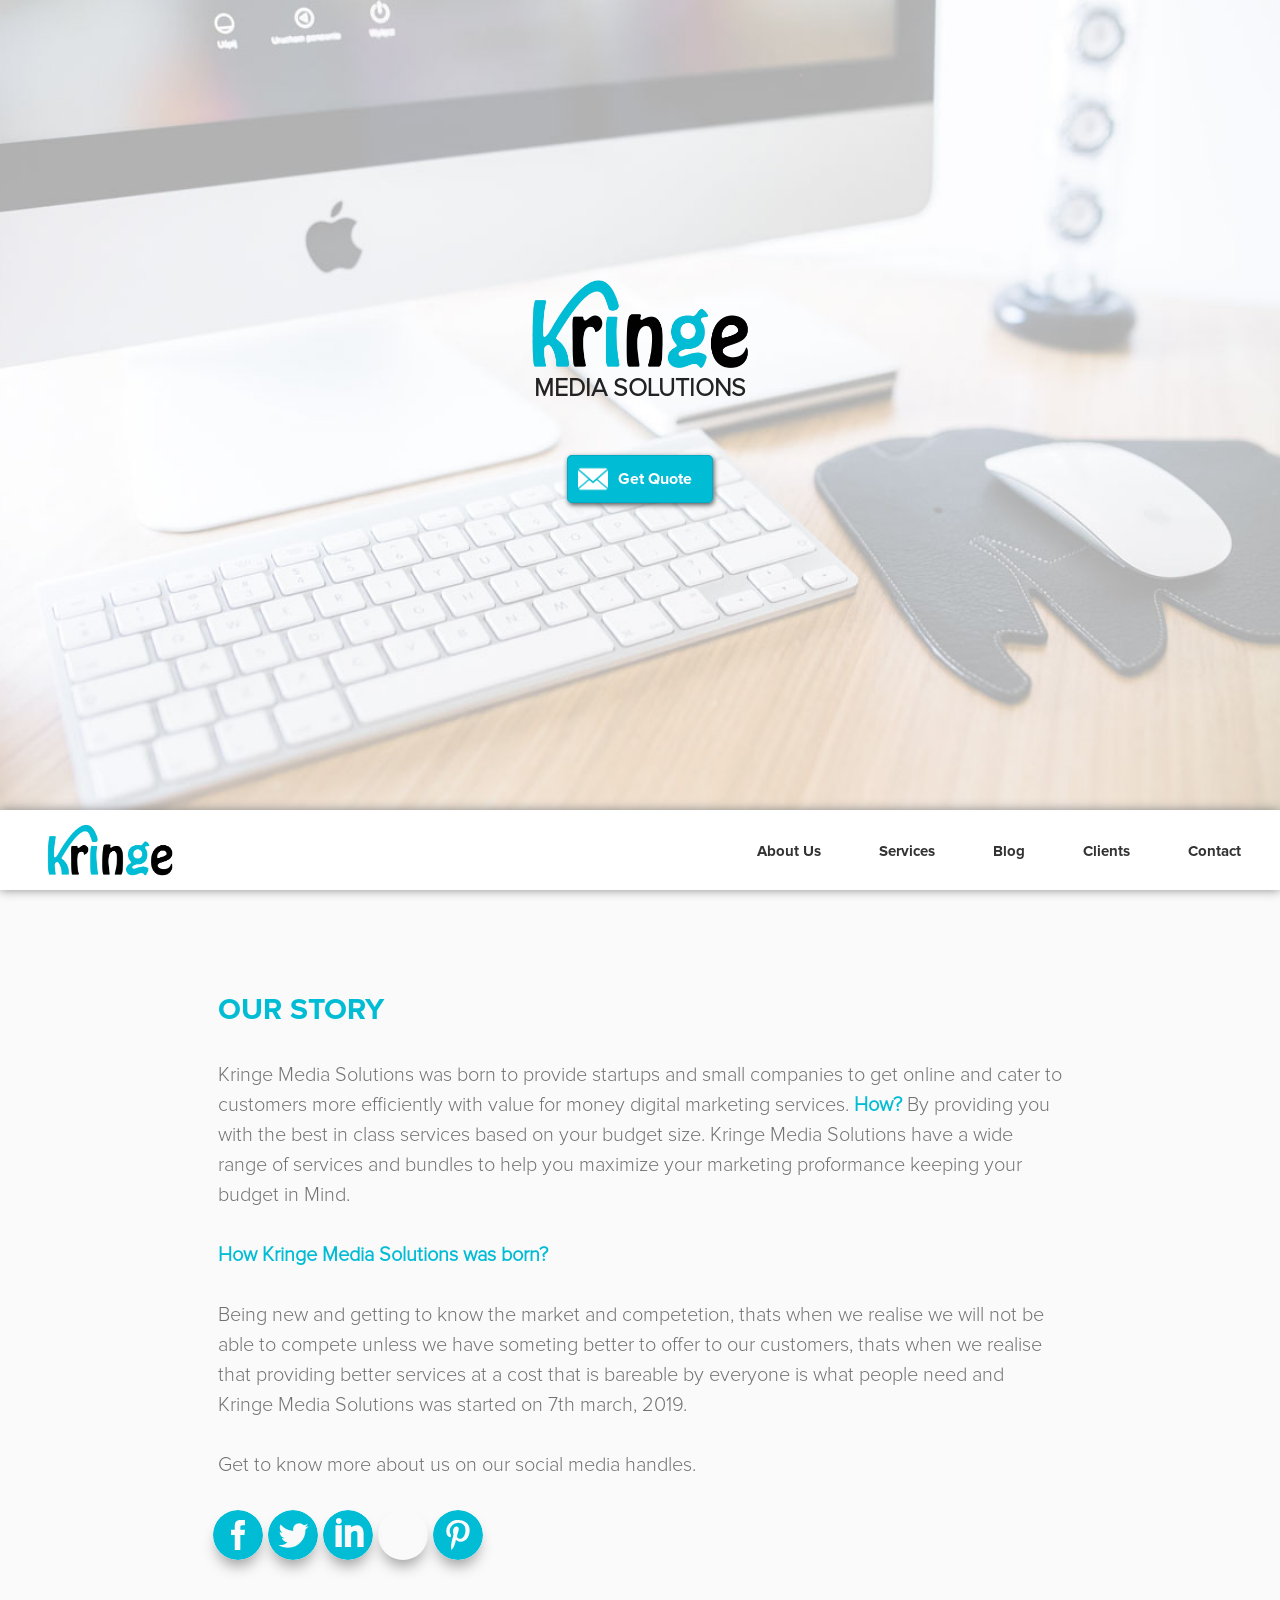
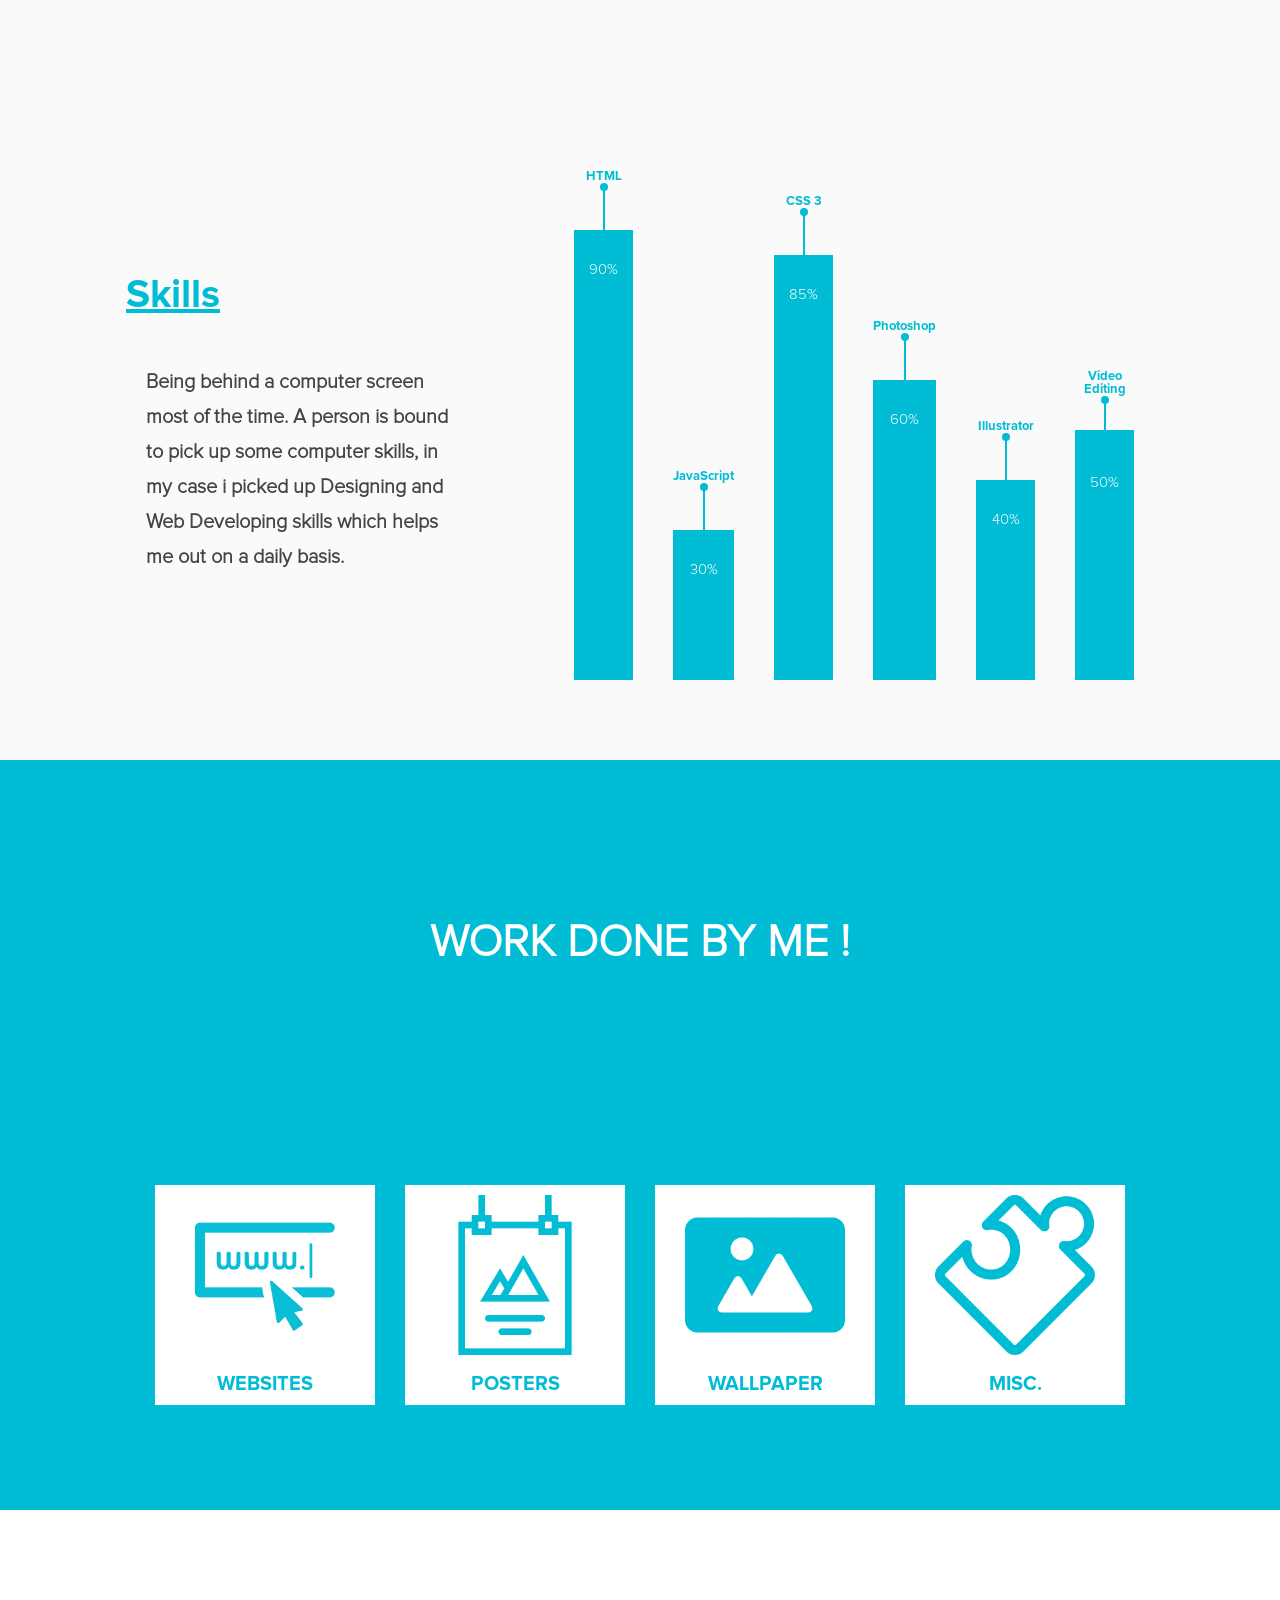
<file: index.html>
<!DOCTYPE html>
<html>
<head>
	<title>Kringe Media Solutions</title>
	<link rel="stylesheet" href="css/styles.css">
	<meta name="viewport" content="width=device-width, initial-scale=1, user-scalable=no">
</head>
<body>
	<div id="container">
		<div id="cover">
			<div id="text">
				<div class="kringelogo"></div>
				<p>MEDIA SOLUTIONS</p><br><br>
				<a href="mailto:kringemedia@gmail.com" class="button" target="_blank">Get Quote</a>
			</div>
		</div>
		<div id="header">
			<div id="logo"></div>
			<div id="menu">
				<a href="#about"><li class="item">About Us</li></a>
				<a href="#social"><li class="item">Services</li></a>
				<a href="#port"><li class="item">Blog</li></a>
				<a href="#"><li class="item">Clients</li></a>
				<a href="pages/contact.html"><li class="item">Contact</li></a>
			</div>
		</div>
		<div id="about">
			<div class="aboutbox box1">
					<h2>Our Story</h2>
					<p class="text">
						Kringe Media Solutions was born to provide startups and small companies to get online and cater to customers more efficiently with value for money digital marketing services. <b class="blue">How?</b> By providing you with the best in class services based on your budget size. Kringe Media Solutions have a wide range of services and bundles to help you maximize your marketing proformance keeping your budget in Mind. <br><br>
						<b class="blue">How Kringe Media Solutions was born?</b><br><br>Being new and getting to know the market and competetion, thats when we realise we will not be able to compete unless we have someting better to offer to our customers, thats when we realise that providing better services at a cost that is bareable by everyone is what people need and Kringe Media Solutions was started on 7th march, 2019. <br><br> Get to know more about us on our social media handles.
					</p>
					<div id="social" >
						<ul>
							<a href="http://www.facebook.com/kringemedia" target="_blank"><li id="fb" class="social"></li></a>
							<a href="http://www.twitter.com/kringemedia" target="_blank"><li id="tw" class="social"></li></a>
							<a href="https://www.linkedin.com/company/kringemedia/" target="_blank"><li id="in" class="social"></li></a>
							<a href="https://www.instagram.com/kringemedia" target="_blank"><li id="insta" class="social"></li></a>
							<a href="https://www.pinterest.com/namavishal/" target="_blank"><li id="pin" class="social"></li></a>
						</ul>
					</div>
			</div>
		</div>
		<div id="skills">
			<div id="stext" class=" story skill">
				<h3>Skills</h3>
				<p id="aboutskill" class="-">
					Being behind a computer screen most of the time. A person is bound to pick up some computer skills, in my case i picked up Designing and Web Developing skills which helps me out on a daily basis.
				</p>
			</div>
			<div id="bgraph" class="skill">
				<div class="bar h90"><h6>HTML</h6><div class="circle"></div><div class="abar"></div><p class="age">90%</p></div>
				<div class="bar h30"><h6>JavaScript</h6><div class="circle"></div><div class="abar"></div><p class="age">30%</p></div>
				<div class="bar h85"><h6>CSS 3</h6><div class="circle"></div><div class="abar"></div><p class="age">85%</p></div>
				<div class="bar h60"><h6>Photoshop</h6><div class="circle"></div><div class="abar"></div><p class="age">60%</p></div>
				<div class="bar h40"><h6>Illustrator</h6><div class="circle"></div><div class="abar"></div><p class="age">40%</p></div>
				<div class="bar h50"><h6>Video Editing</h6><div class="circle"></div><div class="abar"></div><p class="age">50%</p></div>
			</div>
		</div>
		<div id="port">
			<div id="portmain">
				<h4 class="noval flex">WORK DONE BY ME !</h4>
			</div>
			<div id="portsub">
				<div class="portcat website">
					<!-- <img src="images/portfolio/website.png"> -->
					<p>websites</p>
					<p2>Lorem ipsum dolor sit amet, consectetur adipisicing elit. Aperiam ullam ab veniam, numquam cupiditate maiores repudiandae? Corporis libero, quod, mr sit amet, consectetur adipisicing elit. Aperiam ullam ab veniam, numquam cupiditate maiores repudiandae? Corporis libero, quod,axime exercitationem, asperiores omnis inventore officiis cumque laborum molestiae ipsam facere! <br><br><a href="#">LEARN MORE</a></p2>
					<div id="proact">
						<p>Lorem ipsum dolor sit amet, consectetur adipisicing elit. Alias pariatur veniam magnam quisquam consequuntur, voluptas illum adipis. <br><br> <a href="#">LEARN MORE</a></p>
					</div>
				</div>
				<div class="portcat poster">
					<!-- <img src="images/portfolio/poster.png"> -->
					<p>posters</p>
					<p2>Lorem ipsum dolor sit amet, consectetur adipisicing elit. Aperiam ullam ab veniam, numquam cupiditate maiores repudiandae? Corporis libero, quod, maxime exercitationem, asperiores omnis inventore officiis cumque laborum molestiae ipsam facere!<br><br><a href="#">LEARN MORE</a></p2>
					<div id="proact">
						<p>Lorem ipsum dolor sit amet,  ut blanditiis amet alias ex commodi soluta corrupti, aliquid magni, quisquam iure.<br><br> <a href="#">LEARN MORE</a></p>
					</div>
				</div>
				<div class="portcat wallpaper">
					<!-- <img src="images/portfolio/wallpaper.png"> -->
					<p>Wallpaper</p>
					<p2>Lorem ipsum dolor sit amet, consectetur adipisicing elit. Aperiam ullam ab veniam, numquam cupiditate maiores repudiandae? Corporis libero, quod, maxime exercitationem, asperiores omnis inventore officiis cumque laborum molestiae ipsam facere!<br><br><a href="#">LEARN MORE</a></p2>
					<div id="proact">
						<p>Lorem ipsum dolor sit amet, veniam nulla! Qui explicabo quam laboriosam accusamus ratione facere voluptatibus minima.<br><br> <a href="#">LEARN MORE</a></p>
					</div>
				</div>
				<div class="portcat misc">
					<!-- <img src="images/portfolio/misc.png"> -->
					<p>misc.</p>
					<p2>Lorem ipsum dolor sit amet, consectetur adipisicing elit. Aperiam ullam ab veniam, numquam cupiditate maiores repudiandae? Corporis libero, quod, maxime exercitationem, asperiores omnis inventore officiis cumque laborum molestiae ipsam facere!<br><br><a href="#">LEARN MORE</a></p2>
					<div id="proact">
						<p>Lorem ipsum dolor sit amet,  praesentium autem iusto adipisci ipsam, unde dolores nostrum libero suscipit accusantium facilis.<br><br> <a href="#">LEARN MORE</a></p>
					</div>
				</div>
			</div></div>
		</div>
		<div id="blog">
			
		</div>



	<script src="js/jquery-2.1.3.min.js"></script>
    <script src="js/script.js"></script>
</body> 
</html>
</file>
<file: css/styles.css>
.blue{color: #00bcd4;}
.white{color: #fafafa;}
.text{color: #727272;}
.bgw{background: #fff;}
.size-25{font-size: 25px;}
.size-20{font-size: 20px;}
.shadow{text-shadow:0px 0px 1px #000;}
.tal{text-align: left;}
.tar{text-align: right;}
.tac{text-align: center;}
.tul{text-decoration: underline;}
.flex{display:flex;}
.bnone{border: none;}
.mtop{margin-top: 50px;}
.mbot{margin-bottom: 50px;}
.mauto{margin:auto;}
.noval{font-family: noval}
/*---------Height--------*/

.h0{height: 0%;}
.h10{height: 10%;}
.h20{height: 20%;}
.h30{height: 30%;}
.h40{height: 40%;}
.h50{height: 50%;}
.h60{height: 60%;}
.h70{height: 70%;}
.h80{height: 80%;}
.h90{height: 90%;}
.h100{height: 100%;}
.h85{height: 85%;}


body{
	margin:0px;
	background: #fafafa;
	overflow-x: hidden;
}

a{text-decoration: none;}
li{list-style: none;}


/*---------FONTS--------------*/
@font-face{
	font-family:regular;
	src:url('../fonts/regular.ttf');
	src:url('../fonts/regular.eot');
	src:url('../fonts/regular.svg');
	src:url('../fonts/regular.woff');
	src:url('../fonts/regular.otf');
}

@font-face{
	font-family:noval;
	src:url('../fonts/noval.ttf');
	src:url('../fonts/noval.eot');
	src:url('../fonts/noval.svg');
	src:url('../fonts/noval.woff');
	src:url('../fonts/noval.otf');
}

@font-face{
	font-family:hobo;
	src:url(../fonts/hobo.otf);
}
/*-------Cover------*/


.fixed { position: fixed; top:0;}

#cover{
	display: flex;
	flex-direction: column;
	justify-content:center;
	align-items:center;
	height: 90vh;
	background: url(../images/1.50w.jpg) center fixed;
	background-size: cover;
	overflow: hidden;
}

.kringelogo{
	background: url(../images/logo.png) center center no-repeat;
	background-size: 260px auto;
	height: 200px;
	width: 300px;
}

.button{
	margin-top: 30px;
	padding: 15px 20px 15px 50px;
	border: 1px solid #00abc3;
	color: #fff;
	background:url('../images/mail.png') no-repeat 10px center #00bcd4;
	background-size:auto 30px;
	border-radius: 5px;
	box-shadow: 1px 2px 5px #555;
}

.button:hover{
	box-shadow: 1px 4px 5px #555;
}

.resume{
	background:url('../images/eye.png') no-repeat 10px center #00bcd4;
	font-family: regular;
	margin-left: 10px;
}

#text{
	height:auto;
	text-align: center;
	font-family: regular;
	color: #000;
	margin-top: -100px;
}

#text>h1{
	font-family: hobo;
	font-size: 80px;
}

#text>p{
	font-family: noval;
	font-size: 25px;
	font-weight: bold;
	margin-top: -60px;
	color: #222;
}




/*----------HEADER----------*/

#header{
	min-height: 80px;
	width: 100%;
	display: flex;
	flex-wrap: wrap;
	justify-content: space-between;
	background: #fff;
	box-shadow: 0px 0px 10px 0px #888;
}

#logo{
	height: 60px;
	width: 200px;
	padding:10px;
	background: url('../images/logo.png') center center no-repeat;
	background-size: 150px auto;
}

#menu{
	display:flex;
	justify-content:flex-end;
	padding-right: 10px;
}


.item{
	font-family: regular;
	font-size: 15px;
	padding: 29px;
	color: #333;
	text-align: center;
	border-top: 5px solid #fff;
}

.item:hover{
	color: #000;
	border-top: 5px solid #00bcd4;
}


/*------------ABOUT----------*/

#about{
	min-height: 300px;
	width: 80%;
	margin: auto;
	display: flex;
}


.aboutbox{
	padding: 80px;
	flex:1;
}


h2{
	font-size: 30px;
	text-transform: uppercase;
	color: #00bcd4;
	font-family:regular;
	padding:0px 10px;
}

p{
	font-family: noval;
	font-size: 20px;
	padding: 10px;
	line-height: 30px;
}


#social{
	margin: auto;
}

#social>ul>a>li{
	height: 50px;
	width:50px;
	list-style: none;
	border-radius:50px;
	margin-left: 5px;
	box-shadow: 0px 10px 15px -5px rgba(0,0,0,0.4);
	transition: all ease-in-out 200ms;
}

#social>ul{
	margin:20px auto auto -40px;
	display: flex;
}
#social>ul>a>li:hover{
	box-shadow: 0px 17px 10px -10px rgba(0,0,0,0.4);
    transform: translate(0px, -10px)
}

#fb{background: url('../images/fb.svg') no-repeat center; background-size:50px auto;}
#tw{background: url('../images/tw.svg') no-repeat center; background-size:50px auto;}
#in{background: url('../images/in.svg') no-repeat center; background-size:50px auto;}
#pin{background: url('../images/pi.svg') no-repeat center; background-size:50px auto;}
#gp{background: url('../images/gp.svg') no-repeat center; background-size:50px auto;}




/*-------------SKILLS---------------------*/


#skills{
	display: flex;
	background: url('../images/skills15.jpg') fixed no-repeat center;
	background-size: cover;
	align-items:center;
	justify-content:space-around;
	padding: 120px 80px 80px 80px;
}

#stext{width: 30%;}

#aboutskill{
	line-height: 35px;
	font-weight: bold;
	padding-left: 20px;
	color:#444;
	font-size: 20px;
}

h3{
	font-size: 40px;
	font-family: regular;
	color:#00bcd4;
	text-decoration: underline;
}

#bgraph{
	max-width: 600px;
	display: flex;
	align-items: flex-end;
	flex:2;/*
	border-bottom: 3px solid #00bcd4;*/
	height: 500px;
	padding-top: 20px;
}
.bar{
	width: 70px;
	margin: 20px;
	margin-bottom: 0px;
	background:#00bcd4;
}

h6{
	text-align: center;
	margin-top: -60px;
	color: #00bcd4;
	font-family: regular;
	font-size: 13px;
}

.circle{
	height: 8px;
	width: 8px;
	margin: -30px auto 0px auto;
	border-radius: 25px;
	background: #00bcd4;
}

.abar{
	height: 40px;
	width: 2px;
	margin: -1px auto 0px auto;
	background: #00bcd4;

}

.age{
	color: #fff;
	font-family: noval;
	font-size: 15px;
	text-align: center;
}



/*------------PORTFOLIO-------------*/

#port{
	width: 100%;
	height: 750px;
	background: #00bcd4;
}

#portmain{
	width: 100%;
	height: 70%;
	background: url('../images/port50.jpg')fixed no-repeat center;
	background-size: cover;
	display: flex;
	justify-content: center;
}

#portsub{
	width: 1000px;
	height: 30%;
	margin: auto;
	align-self: flex-end;
	display: flex;
}

#portmain>h4{
	color: #fff;
	font-size: 45px;
	align-items: center;
	margin-top: -100px;
}

.portcat{
	width: 220px;
	height: 220px;
	background: #fff;
	justify-content: space-around;
	align-items: center;
	margin:-100px auto auto auto;
	overflow: hidden;
}

.portcat>p{
	color: #00bcd4;
	text-align: center;
	text-transform: uppercase;
	font-family: regular;
	margin-top: 174px;
}

.portcat>p2{display: none;}

.portcat>img{
	height: 160px;
	width: 160px;
	margin: 10px auto auto 30px;
}

#proact{
	height: 440px;
	width: 220px;
	background:url(../images/portfolio/transblue.png) repeat-x center bottom;
	margin-top: -244px;
	transition: margin-top 200ms;
}

#proact:hover{
	margin-top: -464px;
}

.misc{background: url(../images/portfolio/misc.png) no-repeat center 10px #fff; background-size: 160px auto}
.wallpaper{background: url(../images/portfolio/wallpaper.png) no-repeat center 10px #fff; background-size: 160px auto}
.poster{background: url(../images/portfolio/poster.png) no-repeat center 10px #fff; background-size: 160px auto}
.website{background: url(../images/portfolio/website.png) no-repeat center 10px #fff; background-size: 160px auto}

#proact>p{
	font-size: 15px;
	text-align: center;
	line-height: 20px;
	padding-top: 240px;
	color: #fff
}

#proact>p>a{
	font-family: regular;
	font-size: 17px;
	font-weight: bold;
	color:#fff;
}

#proact>p>a:hover{text-decoration: underline;}


/*-----------BLOG----------*/

#blog{
	width: 100%;
	height: 500px;
	background: #fff;
}







/*-------------MEDIA SCREENS--------------*/

@media screen and (max-width: 1250px) {
		#about{flex-flow: row wrap;}
		.box1	{ flex:1 100%;}
		.box2	{ flex:1;} 
		.box3	{ flex:1;}
		#pi{margin: auto;}
		#skills{flex-flow: row wrap;}
		#stext{flex:1 100%; padding-bottom: 100px; 
}




@media screen and (max-width: 780px){

		#header{
			justify-content:center;
		}

}



@media screen and (max-width: 550px){

		.item{
			font-size: 15px;
			padding: 15px;
			flex:1;
		}
		
		.bar{
			min-width: 40px;
		}	
		#text>h1{
			font-size: 40px;
		}

		#text>p{
			font-size: 15px;
		}

		p{
		font-size: 17px;
		padding: 5px;
		}

		h2{font-size: 25px;}
		h5{font-size: 15px;}
		#pi{width: 220px;}
		.aboutbox{padding: 50px;}
		#porttext{text-align: center;}
		
}



@media screen and (max-width: 857px){

	#bgraph{
		width: auto;
		height: 400px;
	}

	.bar{
		width: 40px;
		margin: 10px;
		padding: 10px;
		margin-bottom: 0px;
		background:#00bcd4;
	}
	
	h6{
		margin-top: -50px;
		font-size: 12px;
	}
	
	.circle{
		height: 6px;
		width: 6px;
	}
	.age{font-size: 15px;}


}

@media screen and (max-width: 497px){

	.h50{display: none;}
	h3{font-size: 30px}
	#stext{margin: -50px;}
	#aboutskill{
		font-size: 16px;
	}
	.bar{margin: 5px;}

		#portmain>h4{
		font-size: 35px;
		margin-top: -120px;
	}
}


@media screen and (max-width: 1000px) {

		#port{height: auto;}

		#portmain{height: 550px;}

		#portsub{
			width: auto;
			height: auto;
			margin-top: -200px;
			align-self: flex-end;
			display: block;
			padding: 30px;
			background: #00bcd4;
		}

		.portcat{
			width: 90%;
			max-height: 60px;
			justify-content: space-around;
			align-items: center;
			margin:10px auto 10px auto;
			overflow: hidden;
			transition: max-height 200ms ease-in-out;
		}

		.portcat:hover{
			max-height: 800px;
		}

		.portcat>p{
			color: #00bcd4;
			text-align: left;
			padding-left: 30px;
			text-transform: uppercase;
			font-family: regular;
			margin-top: 8px;
			padding-top: 10px;
			padding-bottom: -100px;
		}

		.portcat>p2{
			display: block;
			padding: 10px 20px;
			font-size: 14px;
			font-family: noval;
			line-height: 20px;
			margin-top: -20px;
		}
		
		.portcat>p2>a{
			text-align: center;
			color: #00BCD4;
			font-weight: bold;
			text-align: center;
		}
		
		.portcat>p2>a:hover{
			text-decoration: underline;

		}

		#proact{
			display: none;
		}


		.misc{background: url(../images/portfolio/misc.png) no-repeat top 10px right 10px  #fff; background-size: 40px auto;}
		.wallpaper{background: url(../images/portfolio/wallpaper.png) no-repeat top 10px right 10px   #fff; background-size: 40px auto}
		.poster{background: url(../images/portfolio/poster.png) no-repeat top 10px right 10px   #fff; background-size: 40px auto}
		.website{background: url(../images/portfolio/website.png) no-repeat top 10px right 10px   #fff; background-size: 40px auto}

}
</file>
